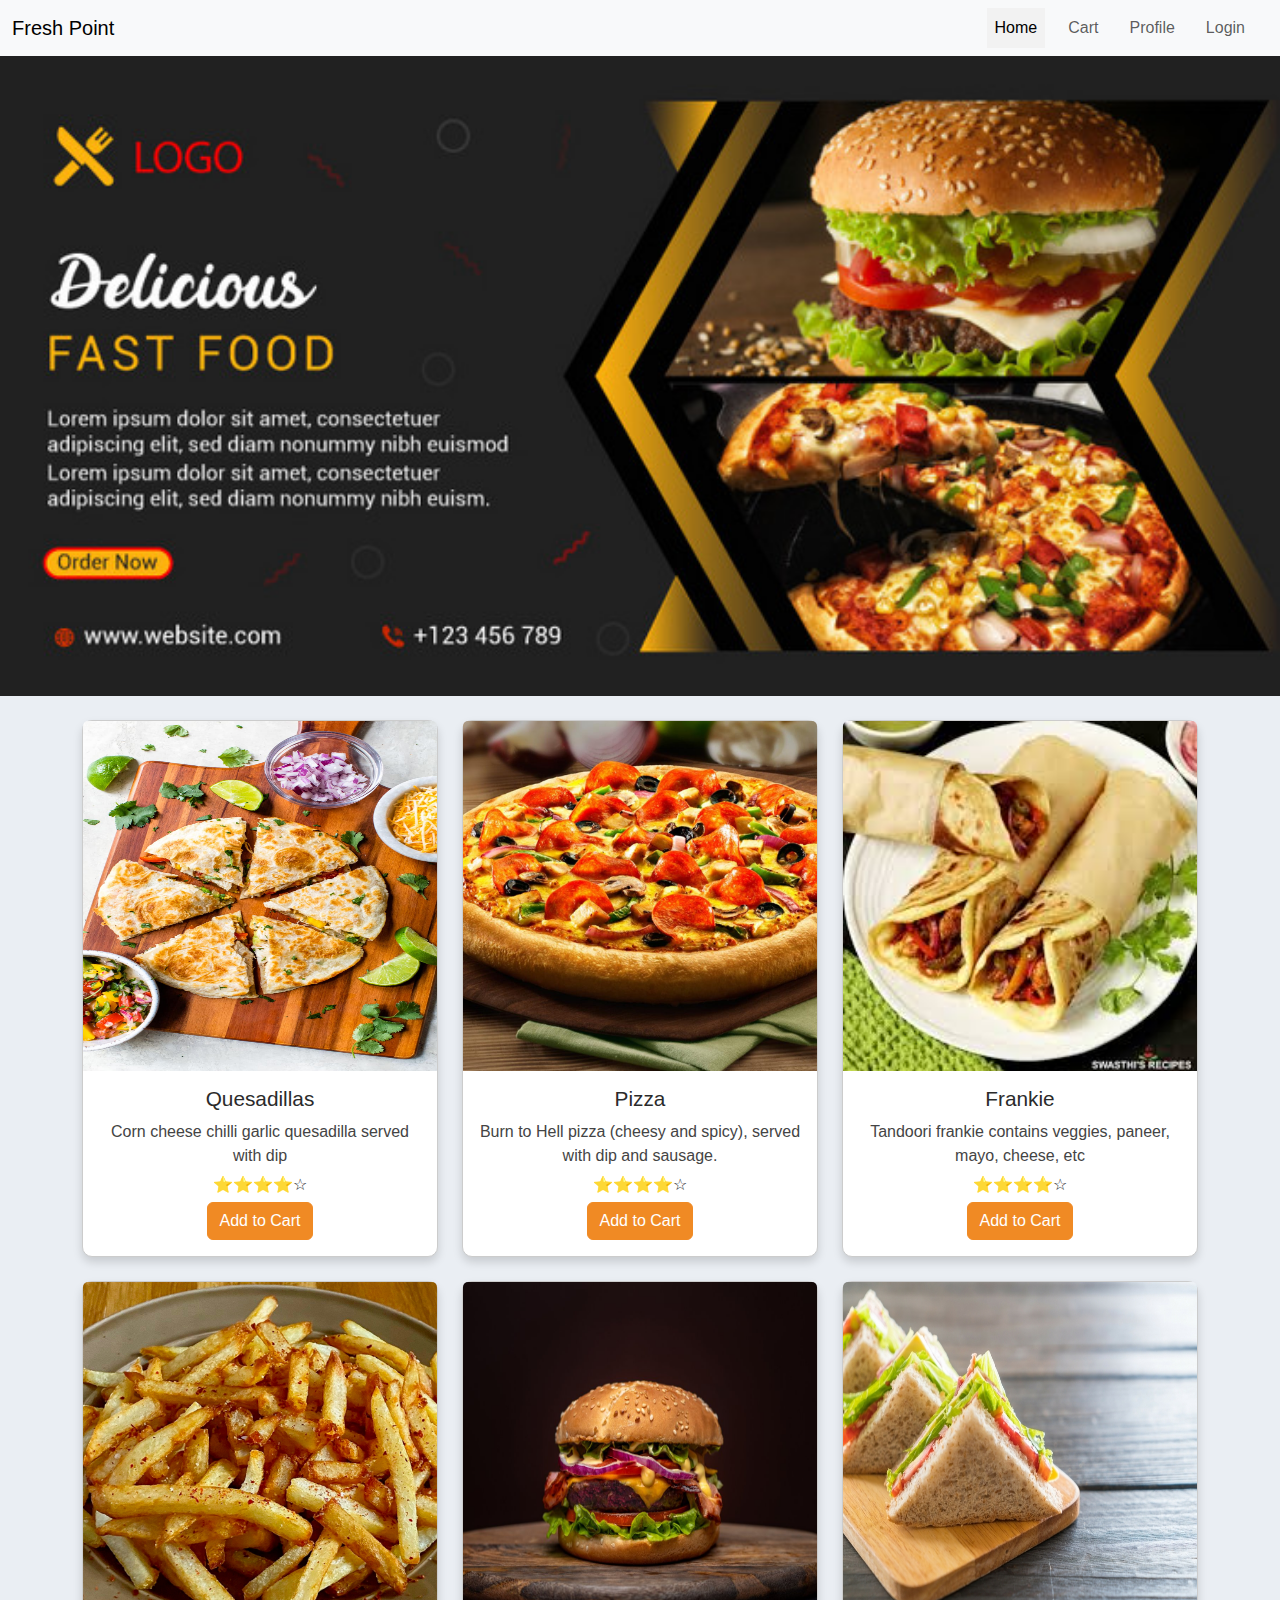
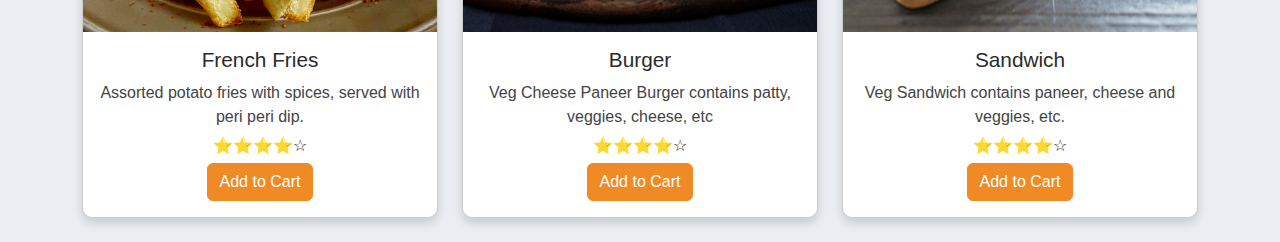
<file: index.html>
<!doctype html>
<html lang="en">
  <head>
    <meta charset="utf-8">
    <meta name="viewport" content="width=device-width, initial-scale=1">
    <title>Fresh Point</title>
    <link href="https://cdn.jsdelivr.net/npm/bootstrap@5.3.3/dist/css/bootstrap.min.css" rel="stylesheet" integrity="sha384-QWTKZyjpPEjISv5WaRU9OFeRpok6YctnYmDr5pNlyT2bRjXh0JMhjY6hW+ALEwIH" crossorigin="anonymous">
    <link rel="stylesheet" href="./style.css">
  </head>
  <body>
    <script src="https://cdn.jsdelivr.net/npm/bootstrap@5.3.3/dist/js/bootstrap.bundle.min.js" integrity="sha384-YvpcrYf0tY3lHB60NNkmXc5s9fDVZLESaAA55NDzOxhy9GkcIdslK1eN7N6jIeHz" crossorigin="anonymous"></script>
    <nav class="navbar navbar-expand-lg bg-body-tertiary">
        <div class="container-fluid">
          <a class="navbar-brand" href="#">Fresh Point</a>
          <button class="navbar-toggler" type="button" data-bs-toggle="collapse" data-bs-target="#navbarNavDropdown" aria-controls="navbarNavDropdown" aria-expanded="false" aria-label="Toggle navigation">
            <span class="navbar-toggler-icon"></span>
          </button>
          <div class="collapse navbar-collapse" id="navbarNavDropdown">
            <ul class="navbar-nav">
              <li class="nav-item">
                <a class="nav-link active" aria-current="page" href="#">Home</a>
              </li>
              <li class="nav-item">
                <a class="nav-link" href="#">Cart</a>
              </li>
              <li class="nav-item">
                <a class="nav-link" href="#">Profile</a>
              </li>
              <li class="nav-item">
                <a class="nav-link" href="login.html">Login</a>
              </li>
            </ul>
          </div>
        </div>
      </nav>
      <div>
        <img src="images/3.jpg" class="d-block w-100" alt="offer3">
      </div>
<div class="container mt-4">
  <div class="row">
    <div class="col-md-4 mb-4">
      <div class="card">
        <img src="images/8.jpg" class="card-img-top" alt="Product Image">
        <div class="card-body">
          <h5 class="card-title">Quesadillas</h5>
          <p class="card-text">Corn cheese chilli garlic quesadilla served with dip</p>
          <p>⭐⭐⭐⭐☆</p>
          <a href="#" class="btn btn-primary">Add to Cart</a>
        </div>
      </div>
    </div>
    <div class="col-md-4 mb-4">
      <div class="card">
        <img src="images/9.jpg" class="card-img-top" alt="Product Image">
        <div class="card-body">
          <h5 class="card-title">Pizza</h5>
          <p class="card-text">Burn to Hell pizza (cheesy and spicy), served with dip and sausage.</p>
          <p>⭐⭐⭐⭐☆</p> 
          <a href="#" class="btn btn-primary">Add to Cart</a>
        </div>
      </div>
    </div>
    <div class="col-md-4 mb-4">
      <div class="card">
        <img src="images/10.jpg" class="card-img-top" alt="Product Image">
        <div class="card-body">
          <h5 class="card-title">Frankie</h5>
          <p class="card-text">Tandoori frankie contains veggies, paneer, mayo, cheese, etc</p>
          <p>⭐⭐⭐⭐☆</p>
          <a href="#" class="btn btn-primary">Add to Cart</a>
        </div>
      </div>
    </div>
    <div class="col-md-4 mb-4">
      <div class="card">
        <img src="images/13.jpg" class="card-img-top" alt="Product Image">
        <div class="card-body">
          <h5 class="card-title">French Fries</h5>
          <p class="card-text">Assorted potato fries with spices, served with peri peri dip.</p>
          <p>⭐⭐⭐⭐☆</p> 
          <a href="#" class="btn btn-primary">Add to Cart</a>
        </div>
      </div>
    </div>
    <div class="col-md-4 mb-4">
      <div class="card">
        <img src="images/1.jpg" class="card-img-top" alt="Product Image">
        <div class="card-body">
          <h5 class="card-title">Burger</h5>
          <p class="card-text">Veg Cheese Paneer Burger contains patty, veggies, cheese, etc</p>
          <p>⭐⭐⭐⭐☆</p>
          <a href="#" class="btn btn-primary">Add to Cart</a>
        </div>
      </div>
    </div>
    <div class="col-md-4 mb-4">
      <div class="card">
        <img src="images/12.jpg" class="card-img-top" alt="Product Image">
        <div class="card-body">
          <h5 class="card-title">Sandwich</h5>
          <p class="card-text">Veg Sandwich contains paneer, cheese and veggies, etc.</p>
          <p>⭐⭐⭐⭐☆</p> 
          <a href="#" class="btn btn-primary">Add to Cart</a>
        </div>
      </div>
    </div>
  </div>
</div>
  </body>
</html>
</file>
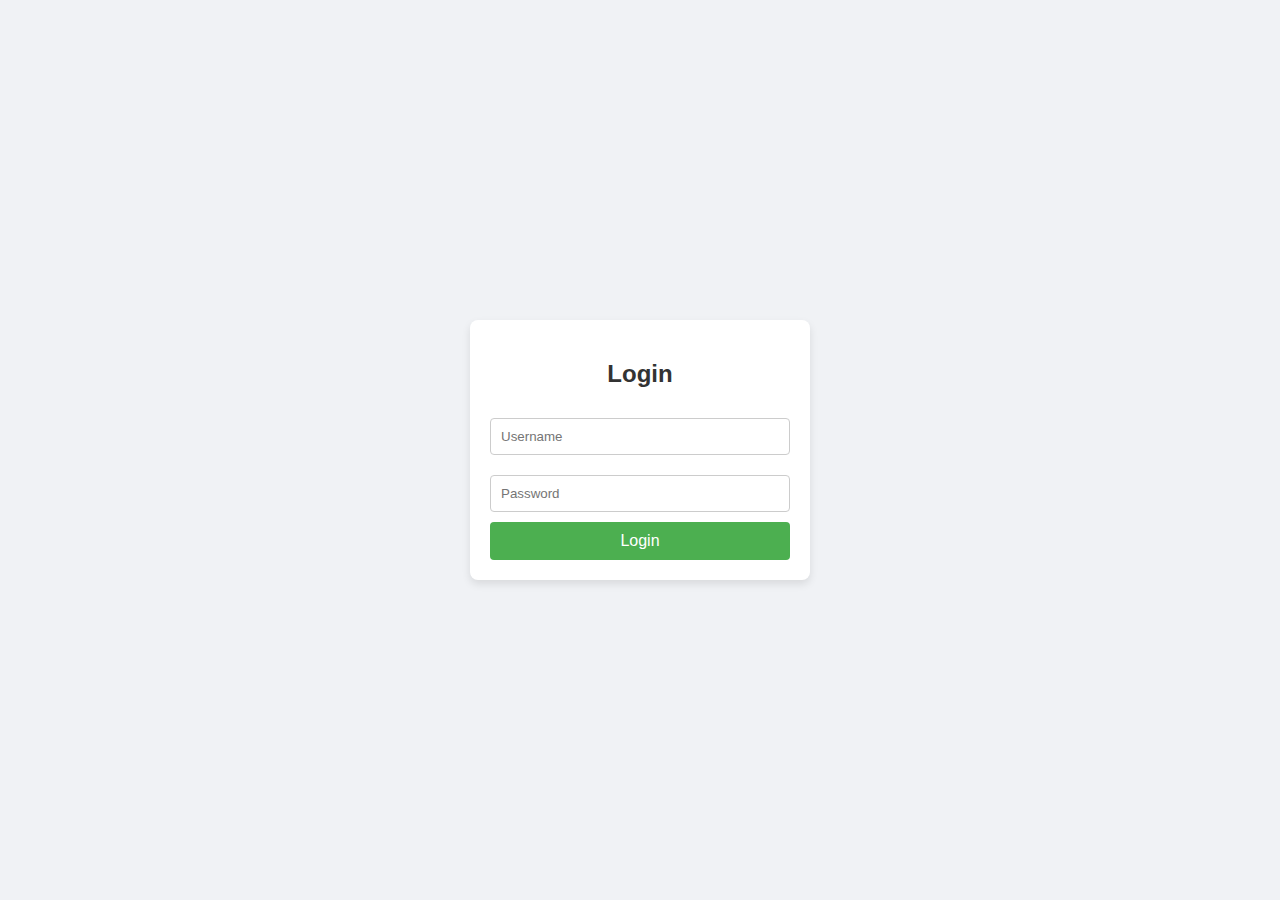
<file: login.html>
<!DOCTYPE html>
<html lang="en">
<head>
    <meta charset="UTF-8">
    <meta name="viewport" content="width=device-width, initial-scale=1.0">
    <title>Login Page</title>
    <style>
        body {
            display: flex;
            justify-content: center;
            align-items: center;
            height: 100vh;
            margin: 0;
            font-family: Arial, sans-serif;
            background-color: #f0f2f5;
        }
        .login-container {
            width: 300px;
            padding: 20px;
            background-color: white;
            border-radius: 8px;
            box-shadow: 0 4px 8px rgba(0, 0, 0, 0.1);
            text-align: center;
        }
        .login-container h2 {
            margin-bottom: 20px;
            color: #333;
        }
        .login-container input[type="text"],
        .login-container input[type="password"] {
            width: 100%;
            padding: 10px;
            margin: 10px 0;
            border: 1px solid #ccc;
            border-radius: 4px;
            box-sizing: border-box;
        }
        .login-container button {
            width: 100%;
            padding: 10px;
            background-color: #4CAF50;
            color: white;
            border: none;
            border-radius: 4px;
            cursor: pointer;
            font-size: 16px;
        }
        .login-container button:hover {
            background-color: #45a049;
        }
    </style>
</head>
<body>

    <div class="login-container">
        <h2>Login</h2>
        <form action="/login" method="POST">
            <input type="text" name="username" placeholder="Username" required>
            <input type="password" name="password" placeholder="Password" required>
            <button type="submit">Login</button>
        </form>
    </div>

</body>
</html>
</file>
<file: style.css>
* {
    margin: 0;
    padding: 0;
    box-sizing: border-box;
}

body {
    background-color: #eaeef3; /* Changed to a soft gray-blue */
    font-family: Arial, sans-serif;
}

.container {
    margin-top: 25px;
}

.card {
    border: 1px solid #ccc;
    border-radius: 10px;
    box-shadow: 0px 5px 10px rgba(0, 0, 0, 0.15);
    transition: transform 0.2s; /* Added slight zoom on hover */
}

.card:hover {
    transform: scale(1.02);
}

.card-title {
    font-size: 1.3em;
    color: #2b2b2b;
}

.card-text {
    color: #444;
}

.btn-primary {
    background-color: #f08a24; /* Changed button color */
    border-color: #f08a24;
}

.btn-primary:hover {
    background-color: #d7741e; /* Darken on hover */
    border-color: #d7741e;
}

.card-body {
    text-align: center;
}

.card p {
    margin: 5px 0;
}

h2 {
    color: #2b2b2b;
    text-align: center;
    margin-bottom: 25px;
}

form {
    max-width: 400px;
    margin: auto;
    background: #ffffff;
    padding: 20px;
    border-radius: 10px;
    box-shadow: 0px 5px 10px rgba(0, 0, 0, 0.1);
}

.form-label {
    font-weight: bold;
}

.form-control {
    border-radius: 5px;
    margin-bottom: 15px;
}

button[type="submit"] {
    width: 100%;
    padding: 10px;
    font-size: 1em;
    background-color: #f08a24;
    color: white;
    border: none;
    border-radius: 5px;
    cursor: pointer;
}

button[type="submit"]:hover {
    background-color: #d7741e;
}

.nav-item a:hover {
    background-color: #f2f2f2; /* Lightened hover color */
    color: #333;
}
  
.nav-item a.active {
    background-color: #f2f2f2;
    color: #222;
}

.nav-item {
    margin-right: 15px;
    text-align: center;
    float: right;
}

.card-img-top {
    width: 354px;
    height: 350px;
}

#navbarNavDropdown {
    flex-direction: row-reverse;
}
</file>
